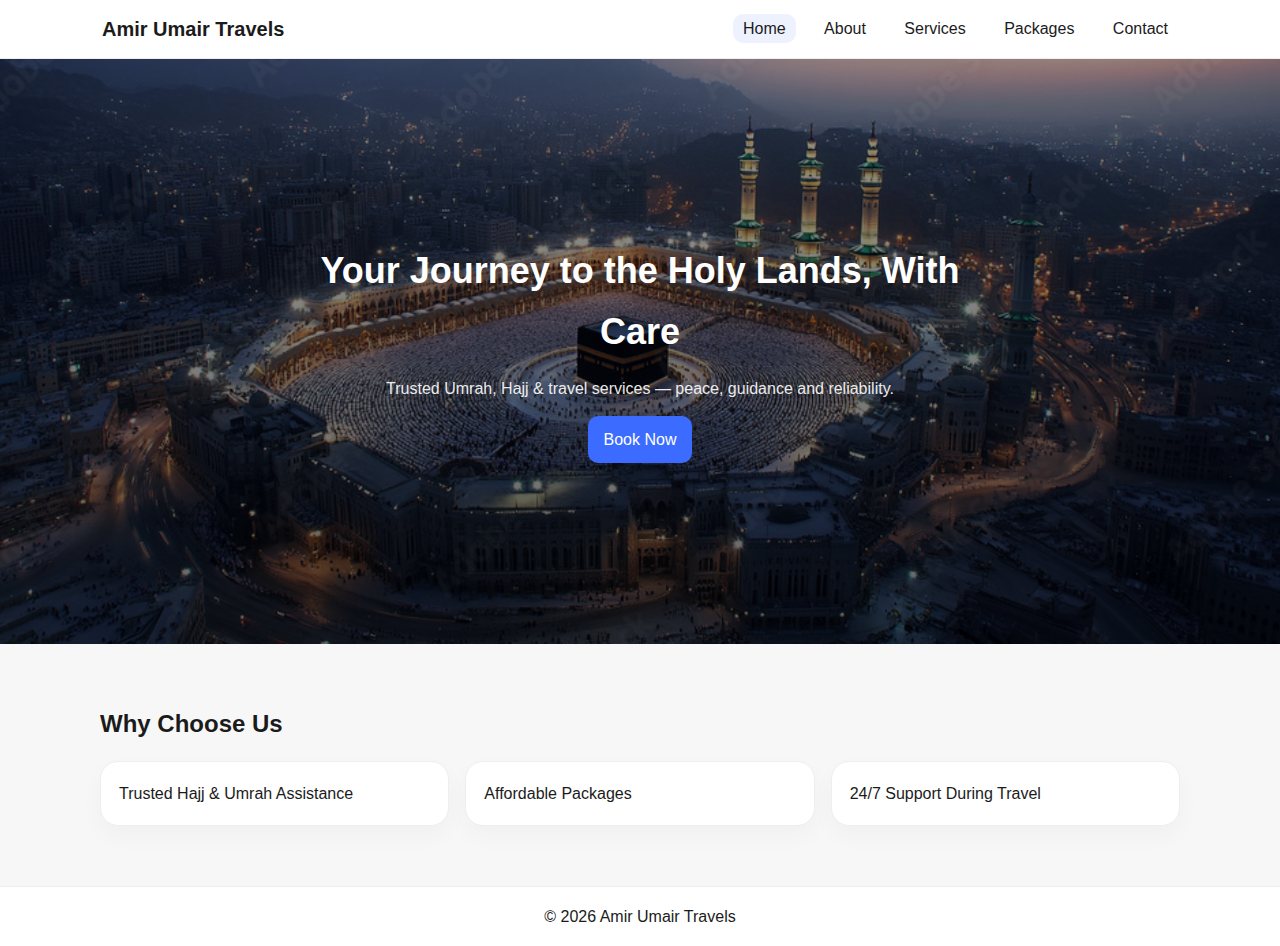
<file: Index.html>
<!DOCTYPE html>
<html lang="en">
<head>
<meta charset="UTF-8">
<title>Amir Umair Travels</title>
<meta name="viewport" content="width=device-width, initial-scale=1">
<link rel="stylesheet" href="style.css">
</head>

<body>
<header>
  <nav>
    <div class="logo">Amir Umair Travels</div>
    <div>
      <a class="active" href="index.html">Home</a>
      <a href="about.html">About</a>
      <a href="services.html">Services</a>
      <a href="packages.html">Packages</a>
      <a href="contact.html">Contact</a>
    </div>
  </nav>
</header>

<section class="hero" style="background-image:url('images/mecca.jpg')">
  <div class="content">
    <h1>Your Journey to the Holy Lands, With Care</h1>
    <p>Trusted Umrah, Hajj & travel services — peace, guidance and reliability.</p>
    <a class="btn" href="contact.html">Book Now</a>
  </div>
</section>

<section class="section">
  <h2>Why Choose Us</h2>
  <div class="grid-3" style="margin-top:16px">
    <div class="card">Trusted Hajj & Umrah Assistance</div>
    <div class="card">Affordable Packages</div>
    <div class="card">24/7 Support During Travel</div>
  </div>
</section>

<footer>© 2026 Amir Umair Travels</footer>
<script src="app.js"></script>
</body>
</html>
</file>
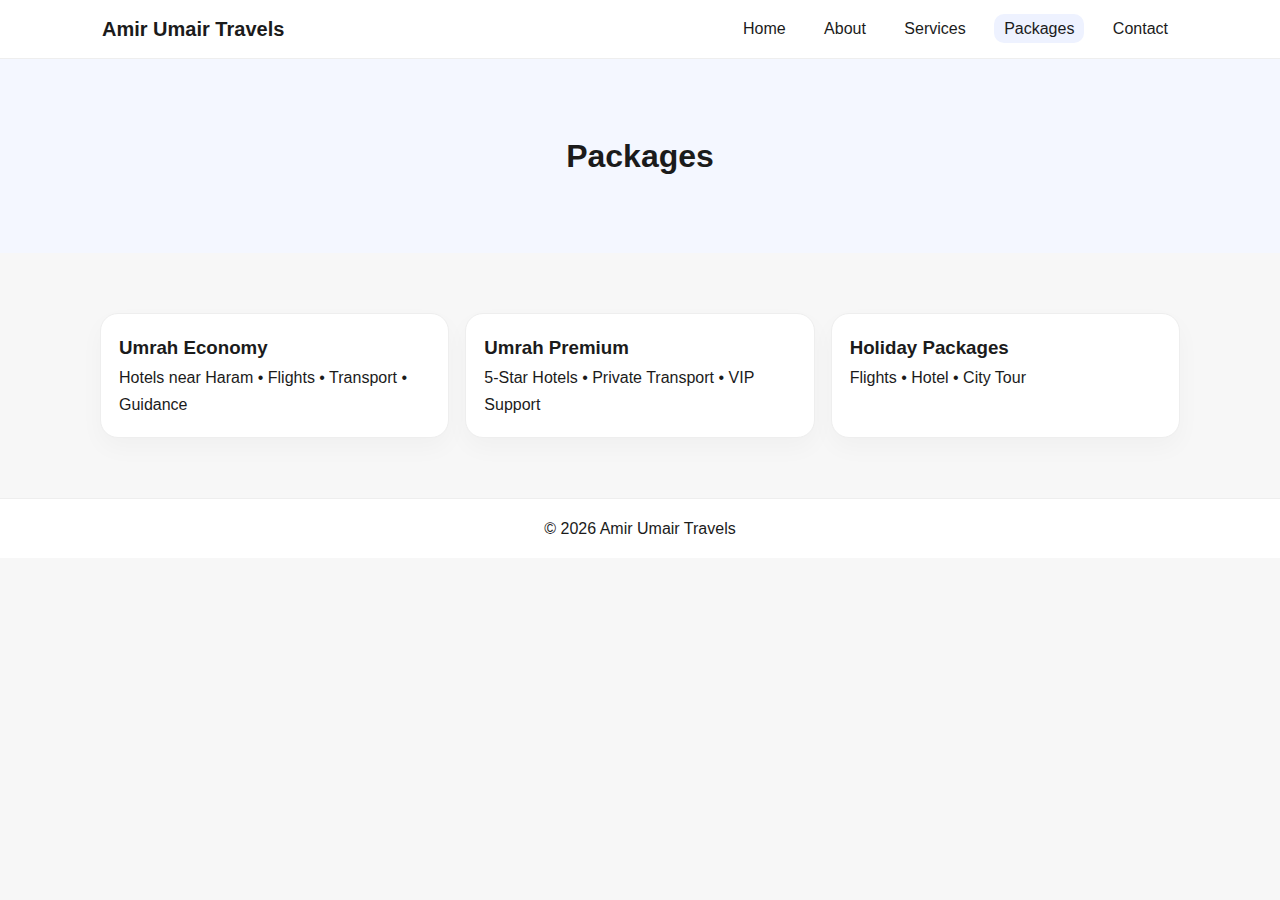
<file: packages.html>
<!DOCTYPE html>
<html lang="en">
<head>
<meta charset="UTF-8">
<title>Packages</title>
<meta name="viewport" content="width=device-width, initial-scale=1">
<link rel="stylesheet" href="style.css">
</head>

<body>
<header>
  <nav>
    <div class="logo">Amir Umair Travels</div>
    <div>
      <a href="index.html">Home</a>
      <a href="about.html">About</a>
      <a href="services.html">Services</a>
      <a class="active" href="packages.html">Packages</a>
      <a href="contact.html">Contact</a>
    </div>
  </nav>
</header>

<div class="banner">
  <h1>Packages</h1>
</div>

<section class="section grid-3">
  <div class="card">
    <h3>Umrah Economy</h3>
    Hotels near Haram • Flights • Transport • Guidance
  </div>

  <div class="card">
    <h3>Umrah Premium</h3>
    5-Star Hotels • Private Transport • VIP Support
  </div>

  <div class="card">
    <h3>Holiday Packages</h3>
    Flights • Hotel • City Tour
  </div>
</section>

<footer>© 2026 Amir Umair Travels</footer>
<script src="app.js"></script>
</body>
</html>
</file>
<file: style.css>
*{box-sizing:border-box;margin:0;padding:0;font-family:Inter,Arial,sans-serif}
body{background:#f7f7f7;color:#1b1b1b;line-height:1.7}
a{text-decoration:none;color:inherit}

header{position:sticky;top:0;background:#fff;border-bottom:1px solid #eee;z-index:100}
nav{max-width:1100px;margin:auto;display:flex;align-items:center;justify-content:space-between;padding:12px}
nav .logo{font-weight:800;font-size:20px}
nav a{margin-left:14px;padding:6px 10px;border-radius:10px}
nav a:hover, nav a.active{background:#eef2ff}

.hero{min-height:65vh;display:flex;align-items:center;color:#fff;text-align:center;background-size:cover;background-position:center;position:relative}
.hero::after{content:"";position:absolute;inset:0;background:linear-gradient(to bottom, rgba(0,0,0,.4), rgba(0,0,0,.6))}
.hero .content{z-index:2;max-width:650px;margin:auto}
.hero h1{font-size:36px;margin-bottom:12px}
.hero p{opacity:.9;margin-bottom:14px}
.btn{display:inline-block;background:#3b6cff;color:#fff;padding:10px 16px;border-radius:10px}
.btn-outline{border:1px solid #3b6cff;color:#3b6cff;padding:10px 16px;border-radius:10px}

.section{max-width:1100px;margin:60px auto;padding:0 10px}
.grid-3{display:grid;gap:16px;grid-template-columns:repeat(auto-fit,minmax(260px,1fr))}
.card{background:#fff;border:1px solid #eee;border-radius:18px;padding:18px;box-shadow:0 10px 25px rgba(0,0,0,.03);opacity:0;transform:translateY(24px);transition:.6s}
.card.show{opacity:1;transform:translateY(0)}

.banner{padding:70px 0;background:#f4f7ff;text-align:center}
footer{text-align:center;padding:16px;border-top:1px solid #eee;background:#fff;margin-top:40px}

form input,form textarea{width:100%;padding:10px;border:1px solid #ddd;border-radius:10px;margin-bottom:10px}

@media(max-width:760px){
  nav{flex-wrap:wrap}
}
</file>
